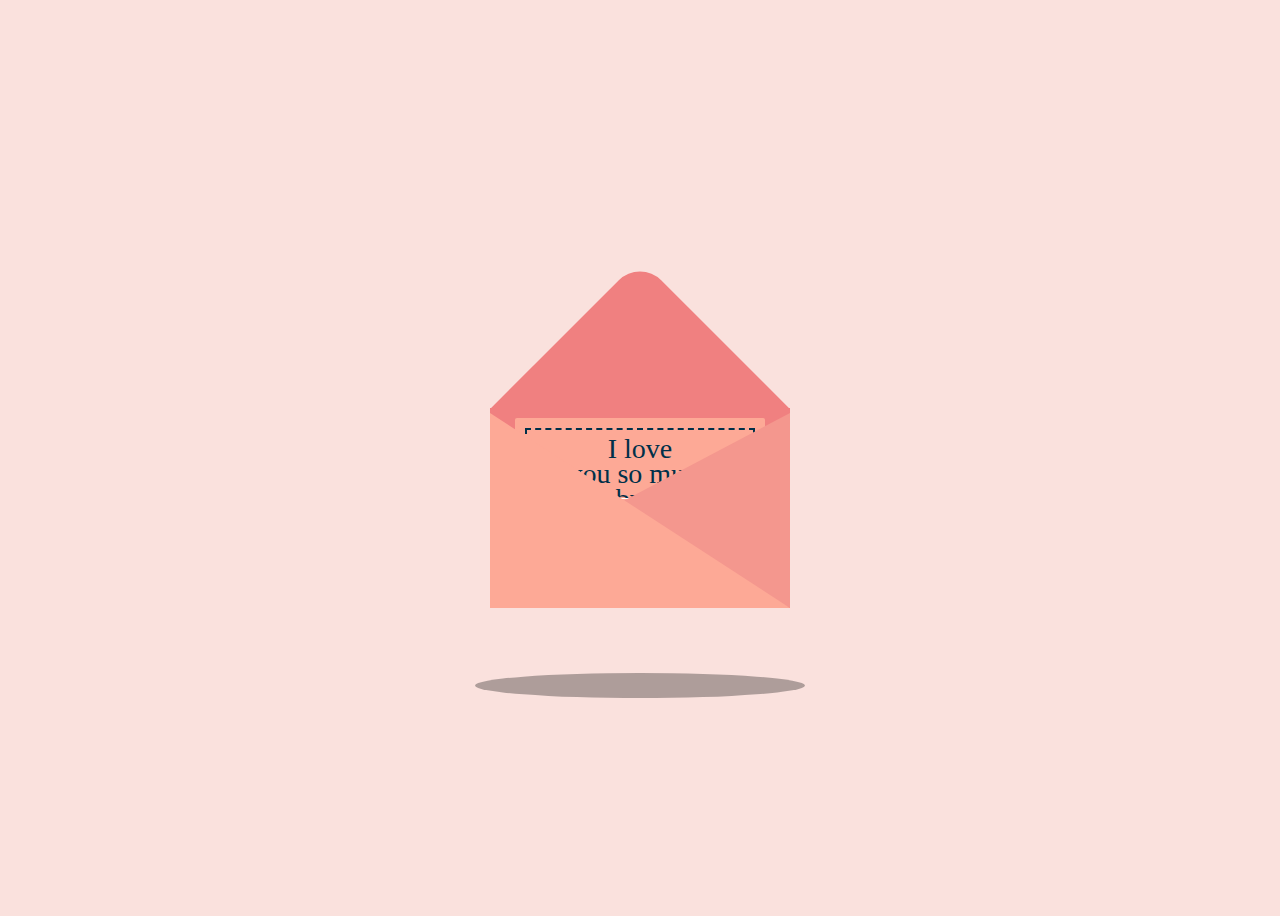
<file: birthday gift!/envelope.html>
<!DOCTYPE html>
<html lang="en">

<head>
    <meta charset="UTF-8">
    <meta http-equiv="X-UA-Compatible" content="IE=edge">
    <meta name="viewport" content="width=device-width, initial-scale=1.0">
    <title>Document</title>
    <link rel="stylesheet" href="envelope.css">
</head>

<body>
    <div class="container">
        <div class="valentines">
            <div class="envelope">
                <div class="card">
                    <div class="text">
                        I love <br> you so much <br> Babyyyy!
                    </div>
                    <div class="heart"></div>
                </div>
            </div>
            <div class="front"></div>
        </div>
        <a href="index.html" class="click-me-button">Click Me</a> <!-- Change the href attribute to the URL of your next page -->
    </div>
</body>

</html>
</file>
<file: birthday gift!/envelope.css>
body{
    display: grid;
    place-items: center;
    min-height: 100vh;
    overflow: hidden;
    background: #fae1dd;
}
.container{
    position: relative;
}
.valentines{
    position: relative;
    top: 50px;
    cursor: pointer;
    animation: up 3s linear infinite;
}
.envelope{
    position: relative;
    width: 300px;
    height: 200px;
    background: #f08080;
    display: grid;
    place-items: center;
}
.envelope::before{
    content: '';
    position: absolute;
    width: 212px;
    height: 212px;
    background: #f08080;
    transform: rotate(45deg);
    top: -105px;
    left: 44px;
    border-radius: 30px 0 0 0;
}
.front{
    position: absolute;
    border-right: 180px solid #f4978e;
    border-top: 95px solid transparent;
    border-bottom: 100px solid transparent;
    left: 120px;
    top: 5px;
    width: 0;
    height: 0;
    z-index: 10;
}
.front::before{
    position: absolute;
    content: '';
    border-left: 300px solid #fda996;
    border-top: 195px solid transparent;
    left: -120px;
    top: -95px;
}
.card{
    position: relative;
    width: 250px;
    height: 180px;
    background: #fda996;
    border-radius: 2px;
    display: grid;
    place-items: center;
    transition: 1s;
}
.card::before{
    content: '';
    position: absolute;
    top: 10px;
    left: 10px;
    right: 10px;
    bottom: 10px;
    border: 2px solid #003049;
    border-style: dashed;
}
.valentines:hover .card{
    transform: translateY(-100px);
}
.card .text{
    font-family: 'Brush Script MT', cursive;
    font-size: 28px;
    text-align: center;
    line-height: 25px;
    color: #003049;
}
.card .heart{
    position: relative;
    width: 35px;
    height: 35px;
    background: white;
    bottom: 20px;
    transform: rotate(45deg);
    border-radius: 50% 0 0 50%;
}
.card .heart::before{
    content: '';
    position: absolute;
    width: 100%;
    height: 100%;
    background: white;
    border-radius: 0 50% 50% 0;
    right: 0;
    transform: rotate(-90deg);
    transform-origin: top;
}
.card .heart::after{
    content: '';
    position: absolute;
    width: 100%;
    height: 100%;
    background: white;
    right: -18px;
}
@keyframes up{
    0%, 100%{
        transform: translateY(0);
    }
    50%{
        transform: translateY(-30px);
    }
}
.valentines::before{
    content: '';
    position: absolute;
    width: 330px;
    height: 25px;
    border-radius: 50%;
    background: rgba(0, 0, 0, .3);
    top: 265px;
    left: -15px;
    animation: scale 3s linear infinite;
}
@keyframes scale{
    0%, 100%{
        transform: scaleX(1);
    }
    50%{
        transform: scaleX(.85);
    }
}
.click-me-button {
    background-color: #fda996;
    color: white;
    padding: 10px 20px;
    border: none;
    border-radius: 5px;
    cursor: pointer;
    position: absolute;
    bottom: 20px;
    left: 50%;
    transform: translateX(-50%);
    text-decoration: none;
    border: solid 1px white;
}

.envelope {
    position: relative; /* Make envelope position relative for absolute positioning */
}
</file>
